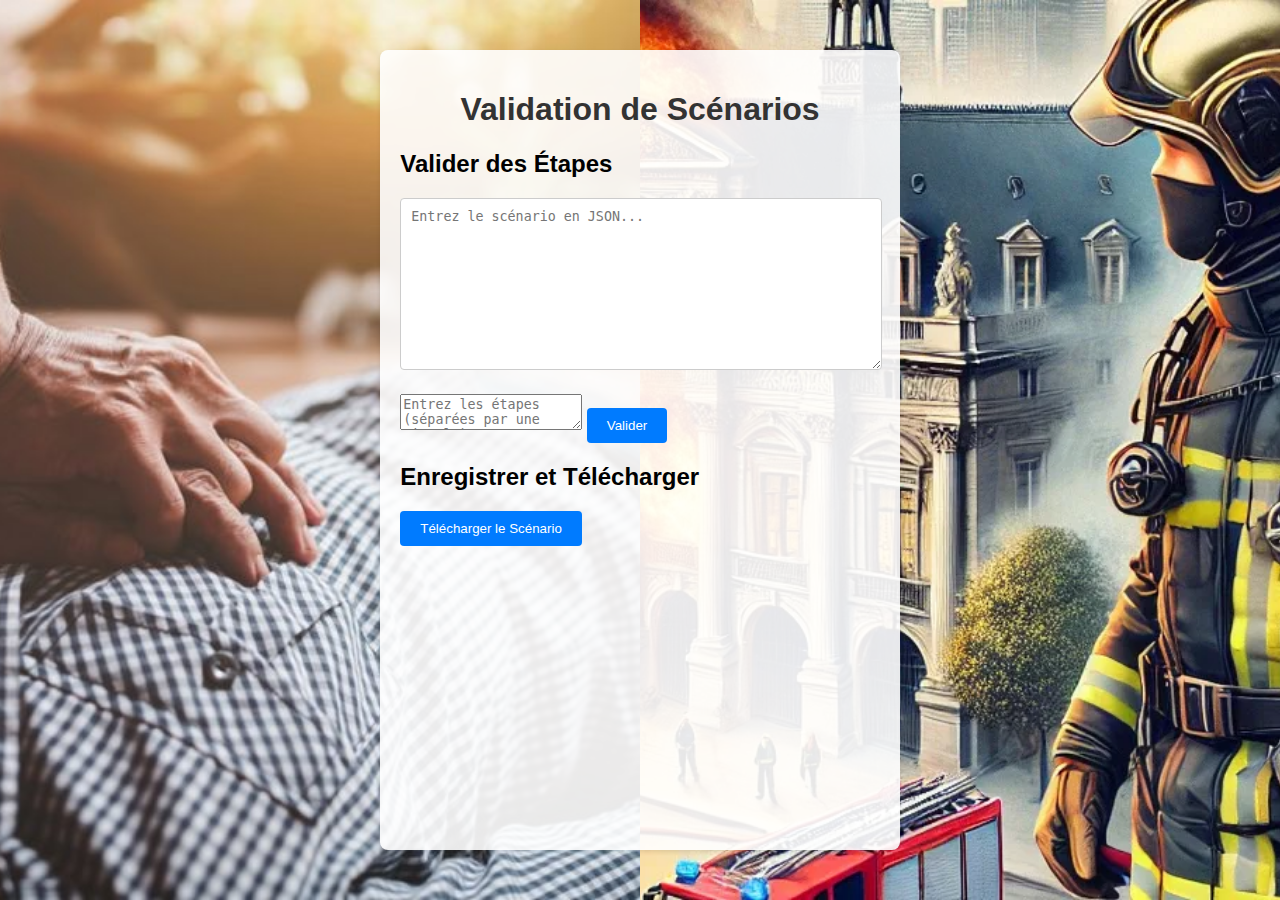
<file: templates/index.html>
<!DOCTYPE html>
<html lang="fr">
<head>
    <meta charset="UTF-8">
    <meta name="viewport" content="width=device-width, initial-scale=1.0">
    <title>Validation de Scénarios</title>
    <link rel="stylesheet" href="/static/css/style.css">
</head>
<body>
    <div class="container">
        <h1>Validation de Scénarios</h1>

        <!-- Formulaire de validation -->
        <div class="section">
            <h2>Valider des Étapes</h2>
            <textarea id="scenario" placeholder="Entrez le scénario en JSON..."></textarea>
            <textarea id="etapes" placeholder="Entrez les étapes (séparées par une virgule)..."></textarea>
            <button id="valider-btn">Valider</button>
            <pre id="validation-result"></pre>
        </div>

        <!-- Formulaire d'enregistrement et téléchargement -->
        <div class="section">
            <h2>Enregistrer et Télécharger</h2>
            <button id="enregistrer-btn">Télécharger le Scénario</button>
            <p id="save-result"></p>
        </div>
    </div>

    <script>
        document.getElementById("valider-btn").addEventListener("click", function() {
            let scenario = document.getElementById("scenario").value;
            let etapes = document.getElementById("etapes").value.split(",").map(e => e.trim());

            fetch("/valider", {
                method: "POST",
                headers: { "Content-Type": "application/json" },
                body: JSON.stringify({ scenario: scenario, etapes: etapes })
            })
            .then(response => response.json())
            .then(data => {
                document.getElementById("validation-result").textContent = JSON.stringify(data.validation, null, 2);
                
                // Mettre à jour le champ du scénario avec le JSON formaté
                document.getElementById("scenario").value = JSON.stringify(data.scenario, null, 4);
            })
            .catch(error => console.error("Erreur :", error));
        });

        document.getElementById("enregistrer-btn").addEventListener("click", function() {
            // Lancer directement le téléchargement sans passer par fetch
            window.location.href = "/enregistrer";
        });
    </script>
</body>
</html>
</file>
<file: static/css/style.css>
/* Corps de la page */
body {
    font-family: Arial, sans-serif;
    margin: 0;
    padding: 0;
    height: 100vh;
    display: flex;
    flex-direction: column;
    background: none; /* Supprime tout autre arrière-plan */
    overflow: hidden; /* Évite les débordements globaux */
    position: relative; /* Nécessaire pour positionner les sections */
}

/* Arrière-plan gauche et droit */
body::before, body::after {
    content: "";
    position: absolute;
    top: 0;
    width: 50%; /* Chaque image occupe la moitié de l'écran */
    height: 100%;
    background-size: cover;
    background-repeat: no-repeat;
    background-position: center;
    z-index: 1;
}

body::before {
    left: 0;
    background-image: url('/static/images/aaa.jpeg'); /* Image de gauche */
}

body::after {
    right: 0;
    background-image: url('/static/images/aaaa.webp'); /* Image de droite */
}

/* Conteneur principal */
.container {
    max-width: 600px;
    margin: 50px auto;
    background: rgba(255, 255, 255, 0.9); /* Fond blanc avec opacité pour meilleure lisibilité */
    padding: 20px;
    border-radius: 8px;
    box-shadow: 0 2px 4px rgba(0, 0, 0, 0.1);
    z-index: 2; /* Place le conteneur par-dessus les images */
    position: relative; /* Permet de positionner correctement le contenu */
    height: calc(100vh - 100px); /* Ajuste la hauteur du conteneur */
    overflow-y: auto; /* Permet le défilement vertical du texte */
}

/* Titre */
h1 {
    text-align: center;
    color: #333;
}

/* Champ de texte et bouton */
label {
    display: block;
    margin-bottom: 10px;
    font-weight: bold;
}

input[type="text"] {
    width: calc(100% - 22px);
    padding: 10px;
    margin-bottom: 20px;
    border: 1px solid #ccc;
    border-radius: 4px;
}

/* Zone de texte pour le scénario JSON */
#scenario {
    width: calc(100% - 20px); /* Ajustement pour éviter le collage */
    height: 150px; /* Taille initiale plus grande */
    padding: 10px;
    margin-bottom: 20px;
    margin-right: 10px; /* Ajout d'une marge à droite */
    border: 1px solid #ccc;
    border-radius: 4px;
    resize: both; /* Permet d'agrandir la zone */
    font-family: monospace;
    white-space: pre-wrap; /* Préserve la mise en forme JSON */
}

button {
    background: #007BFF;
    color: #fff;
    padding: 10px 20px;
    border: none;
    border-radius: 4px;
    cursor: pointer;
}

button:hover {
    background: #0056b3;
}

/* Contenu de la réponse */
#response {
    margin-top: 20px;
}

#response h2 {
    color: #555;
}

#scenario-output {
    font-style: italic;
    color: #666;
    white-space: pre-wrap; /* Préserve les sauts de ligne */
    overflow-wrap: break-word; /* Coupe correctement les mots longs */
    line-height: 1.6;
}
</file>
